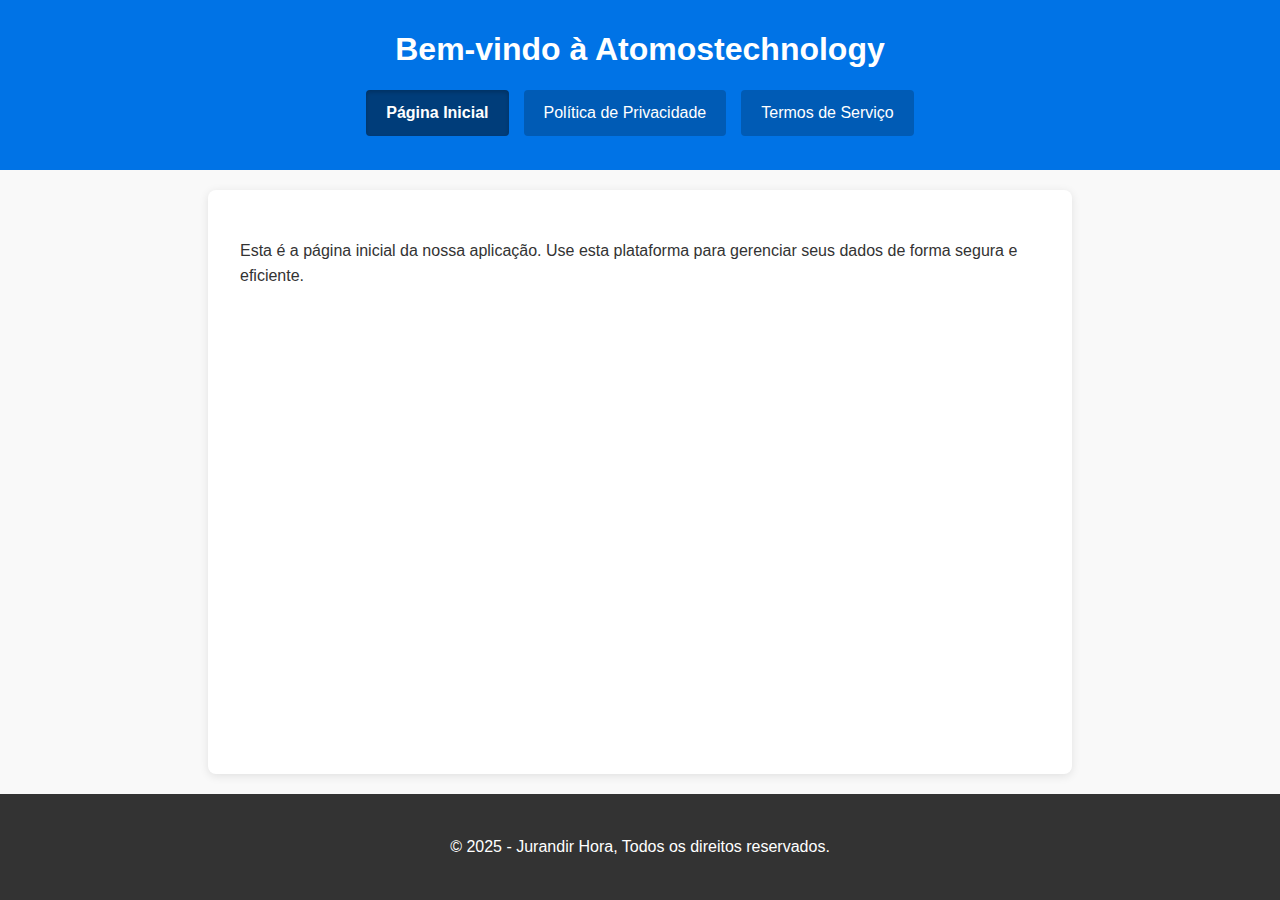
<file: index.html>
<!DOCTYPE html>
<html lang="pt-BR">
<head>
    <meta charset="UTF-8">
    <meta name="viewport" content="width=device-width, initial-scale=1.0">
    <title>Atomostechnology</title>
    <link rel="stylesheet" href="styles.css">
</head>
<body>
    <header>
        <h1>Bem-vindo à Atomostechnology</h1>
        <nav class="navigation">
            <a href="index.html" class="nav-button active">Página Inicial</a>
            <a href="privacy-policy.html" class="nav-button">Política de Privacidade</a>
            <a href="terms-of-service.html" class="nav-button">Termos de Serviço</a>
        </nav>
    </header>
    <main>
        <p>Esta é a página inicial da nossa aplicação. Use esta plataforma para gerenciar seus dados de forma segura e eficiente.</p>
    </main>
    <footer>
        <p>&copy; 2025 - Jurandir Hora, Todos os direitos reservados.</p>
    </footer>
</body>
</html>
</file>
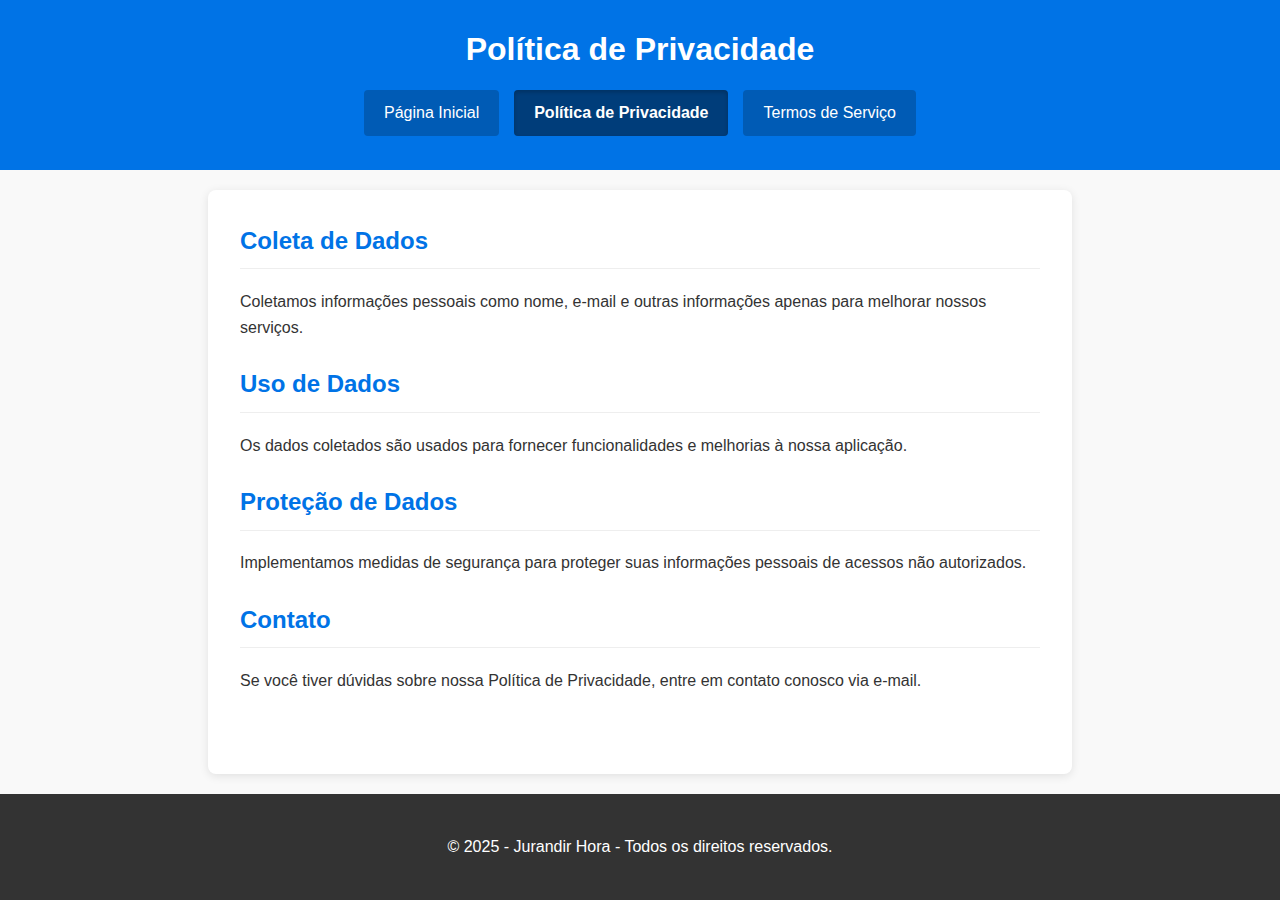
<file: privacy-policy.html>
<!DOCTYPE html>
<html lang="pt-BR">
<head>
    <meta charset="UTF-8">
    <meta name="viewport" content="width=device-width, initial-scale=1.0">
    <title>Política de Privacidade</title>
    <link rel="stylesheet" href="styles.css">
</head>
<body>
    <header>
        <h1>Política de Privacidade</h1>
        <nav class="navigation">
            <a href="index.html" class="nav-button">Página Inicial</a>
            <a href="privacy-policy.html" class="nav-button active">Política de Privacidade</a>
            <a href="terms-of-service.html" class="nav-button">Termos de Serviço</a>
        </nav>
    </header>
    <main>
        <section>
            <h2>Coleta de Dados</h2>
            <p>Coletamos informações pessoais como nome, e-mail e outras informações apenas para melhorar nossos serviços.</p>
        </section>
        <section>
            <h2>Uso de Dados</h2>
            <p>Os dados coletados são usados para fornecer funcionalidades e melhorias à nossa aplicação.</p>
        </section>
        <section>
            <h2>Proteção de Dados</h2>
            <p>Implementamos medidas de segurança para proteger suas informações pessoais de acessos não autorizados.</p>
        </section>
        <section>
            <h2>Contato</h2>
            <p>Se você tiver dúvidas sobre nossa Política de Privacidade, entre em contato conosco via e-mail.</p>
        </section>
    </main>
    <footer>
        <p>&copy; 2025 - Jurandir Hora - Todos os direitos reservados.</p>
    </footer>
</body>
</html>
</file>
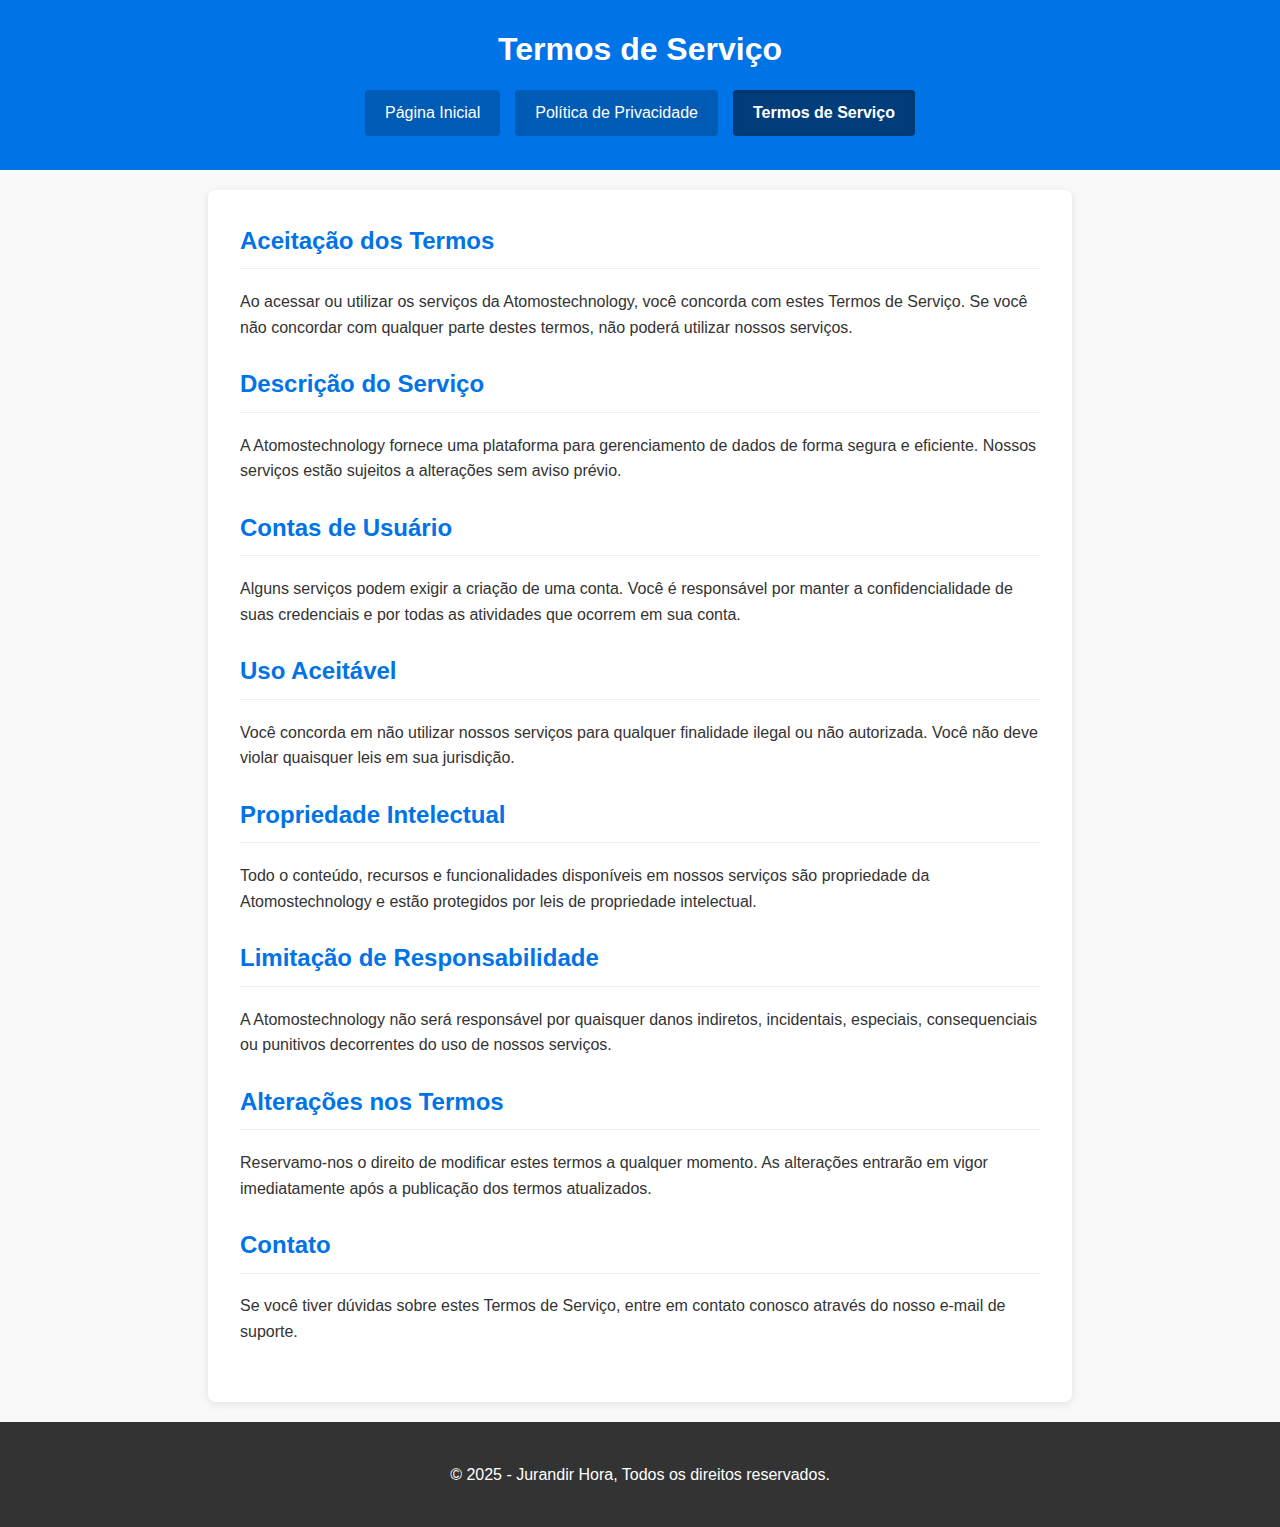
<file: terms-of-service.html>
<!DOCTYPE html>
<html lang="pt-BR">
<head>
    <meta charset="UTF-8">
    <meta name="viewport" content="width=device-width, initial-scale=1.0">
    <title>Termos de Serviço - Atomostechnology</title>
    <link rel="stylesheet" href="styles.css">
</head>
<body>
    <header>
        <h1>Termos de Serviço</h1>
        <nav class="navigation">
            <a href="index.html" class="nav-button">Página Inicial</a>
            <a href="privacy-policy.html" class="nav-button">Política de Privacidade</a>
            <a href="terms-of-service.html" class="nav-button active">Termos de Serviço</a>
        </nav>
    </header>
    <main>
        <section>
            <h2>Aceitação dos Termos</h2>
            <p>Ao acessar ou utilizar os serviços da Atomostechnology, você concorda com estes Termos de Serviço. Se você não concordar com qualquer parte destes termos, não poderá utilizar nossos serviços.</p>
        </section>
        <section>
            <h2>Descrição do Serviço</h2>
            <p>A Atomostechnology fornece uma plataforma para gerenciamento de dados de forma segura e eficiente. Nossos serviços estão sujeitos a alterações sem aviso prévio.</p>
        </section>
        <section>
            <h2>Contas de Usuário</h2>
            <p>Alguns serviços podem exigir a criação de uma conta. Você é responsável por manter a confidencialidade de suas credenciais e por todas as atividades que ocorrem em sua conta.</p>
        </section>
        <section>
            <h2>Uso Aceitável</h2>
            <p>Você concorda em não utilizar nossos serviços para qualquer finalidade ilegal ou não autorizada. Você não deve violar quaisquer leis em sua jurisdição.</p>
        </section>
        <section>
            <h2>Propriedade Intelectual</h2>
            <p>Todo o conteúdo, recursos e funcionalidades disponíveis em nossos serviços são propriedade da Atomostechnology e estão protegidos por leis de propriedade intelectual.</p>
        </section>
        <section>
            <h2>Limitação de Responsabilidade</h2>
            <p>A Atomostechnology não será responsável por quaisquer danos indiretos, incidentais, especiais, consequenciais ou punitivos decorrentes do uso de nossos serviços.</p>
        </section>
        <section>
            <h2>Alterações nos Termos</h2>
            <p>Reservamo-nos o direito de modificar estes termos a qualquer momento. As alterações entrarão em vigor imediatamente após a publicação dos termos atualizados.</p>
        </section>
        <section>
            <h2>Contato</h2>
            <p>Se você tiver dúvidas sobre estes Termos de Serviço, entre em contato conosco através do nosso e-mail de suporte.</p>
        </section>
    </main>
    <footer>
        <p>&copy; 2025 - Jurandir Hora, Todos os direitos reservados.</p>
    </footer>
</body>
</html>
</file>
<file: styles.css>
/* Estilos Gerais */
body {
    font-family: Arial, sans-serif;
    line-height: 1.6;
    margin: 0;
    padding: 0;
    background-color: #f9f9f9;
    color: #333;
    display: flex;
    flex-direction: column;
    min-height: 100vh;
}

/* Cabeçalhos */
header {
    background: #0073e6;
    color: #fff;
    padding: 1.5em 0;
    text-align: center;
}

header h1 {
    margin: 0 0 15px 0;
}

/* Navegação */
.navigation {
    display: flex;
    justify-content: center;
    gap: 15px;
    margin-top: 15px;
    padding-bottom: 10px;
}

.nav-button {
    display: inline-block;
    padding: 10px 20px;
    background-color: #005bb5;
    color: white;
    text-decoration: none;
    border-radius: 4px;
    transition: all 0.3s ease;
    font-weight: 500;
    border: none;
    cursor: pointer;
}

.nav-button:hover {
    background-color: #004a92;
    transform: translateY(-2px);
    box-shadow: 0 4px 8px rgba(0, 0, 0, 0.1);
}

.nav-button.active {
    background-color: #003d7a;
    font-weight: bold;
    box-shadow: inset 0 2px 4px rgba(0, 0, 0, 0.2);
}

/* Conteúdo Principal */
main {
    padding: 2em;
    max-width: 800px;
    margin: 20px auto;
    background: #fff;
    border-radius: 8px;
    box-shadow: 0 2px 10px rgba(0, 0, 0, 0.1);
    flex: 1;
}

section {
    margin-bottom: 25px;
}

section h2 {
    color: #0073e6;
    border-bottom: 1px solid #eee;
    padding-bottom: 8px;
    margin-top: 0;
}

/* Rodapé */
footer {
    text-align: center;
    padding: 1.5em 0;
    background: #333;
    color: #fff;
    margin-top: auto;
    width: 100%;
}

/* Responsividade */
@media (max-width: 768px) {
    main {
        padding: 1.5em;
        margin: 15px;
    }
    
    .navigation {
        flex-direction: column;
        gap: 10px;
    }
    
    .nav-button {
        width: 80%;
        margin: 0 auto;
    }
}
</file>
